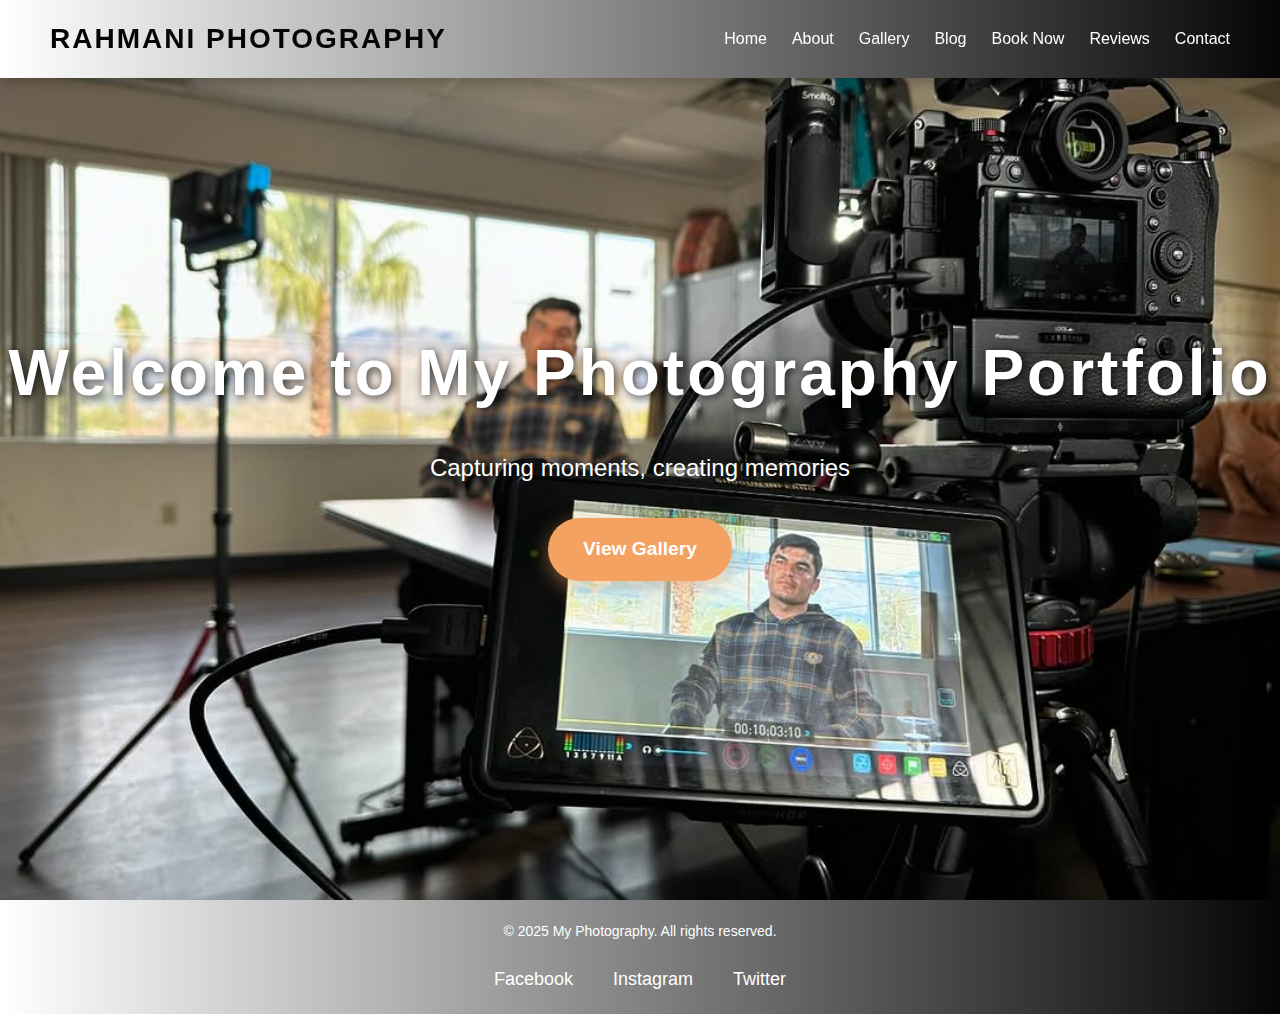
<file: index.html>
<!DOCTYPE html>
<html lang="en">
<head>
    <meta charset="UTF-8">
    <meta name="viewport" content="width=device-width, initial-scale=1.0">
    <title>Professional Photography</title>
    <link rel="stylesheet" href="css/styles.css">
</head>
<body>
    <header>
        <nav>
            <div class="logo">Rahmani Photography</div>
            <ul>
                <li><a href="index.html">Home</a></li>
                <li><a href="about.html">About</a></li>
                <li><a href="gallery.html">Gallery</a></li>
                <li><a href="blog.html">Blog</a></li>
                <li><a href="booking.html">Book Now</a></li>
                <li><a href="reviews.html">Reviews</a></li>
                <li><a href="contact.html">Contact</a></li>
            </ul>
        </nav>
    </header>
    
    <section class="hero">
        <h1>Welcome to My Photography Portfolio</h1>
        <p>Capturing moments, creating memories</p>
        <a href="gallery.html" class="btn">View Gallery</a>
    </section>
    
    <footer>
        <p>&copy; 2025 My Photography. All rights reserved.</p>
        <div class="social-media">
            <a href="https://www.facebook.com" target="_blank" rel="noopener noreferrer">Facebook</a>
            <a href="https://www.instagram.com" target="_blank" rel="noopener noreferrer">Instagram</a>
            <a href="https://www.twitter.com" target="_blank" rel="noopener noreferrer">Twitter</a>
        </div>
    </footer>
</body>
</html>
</file>
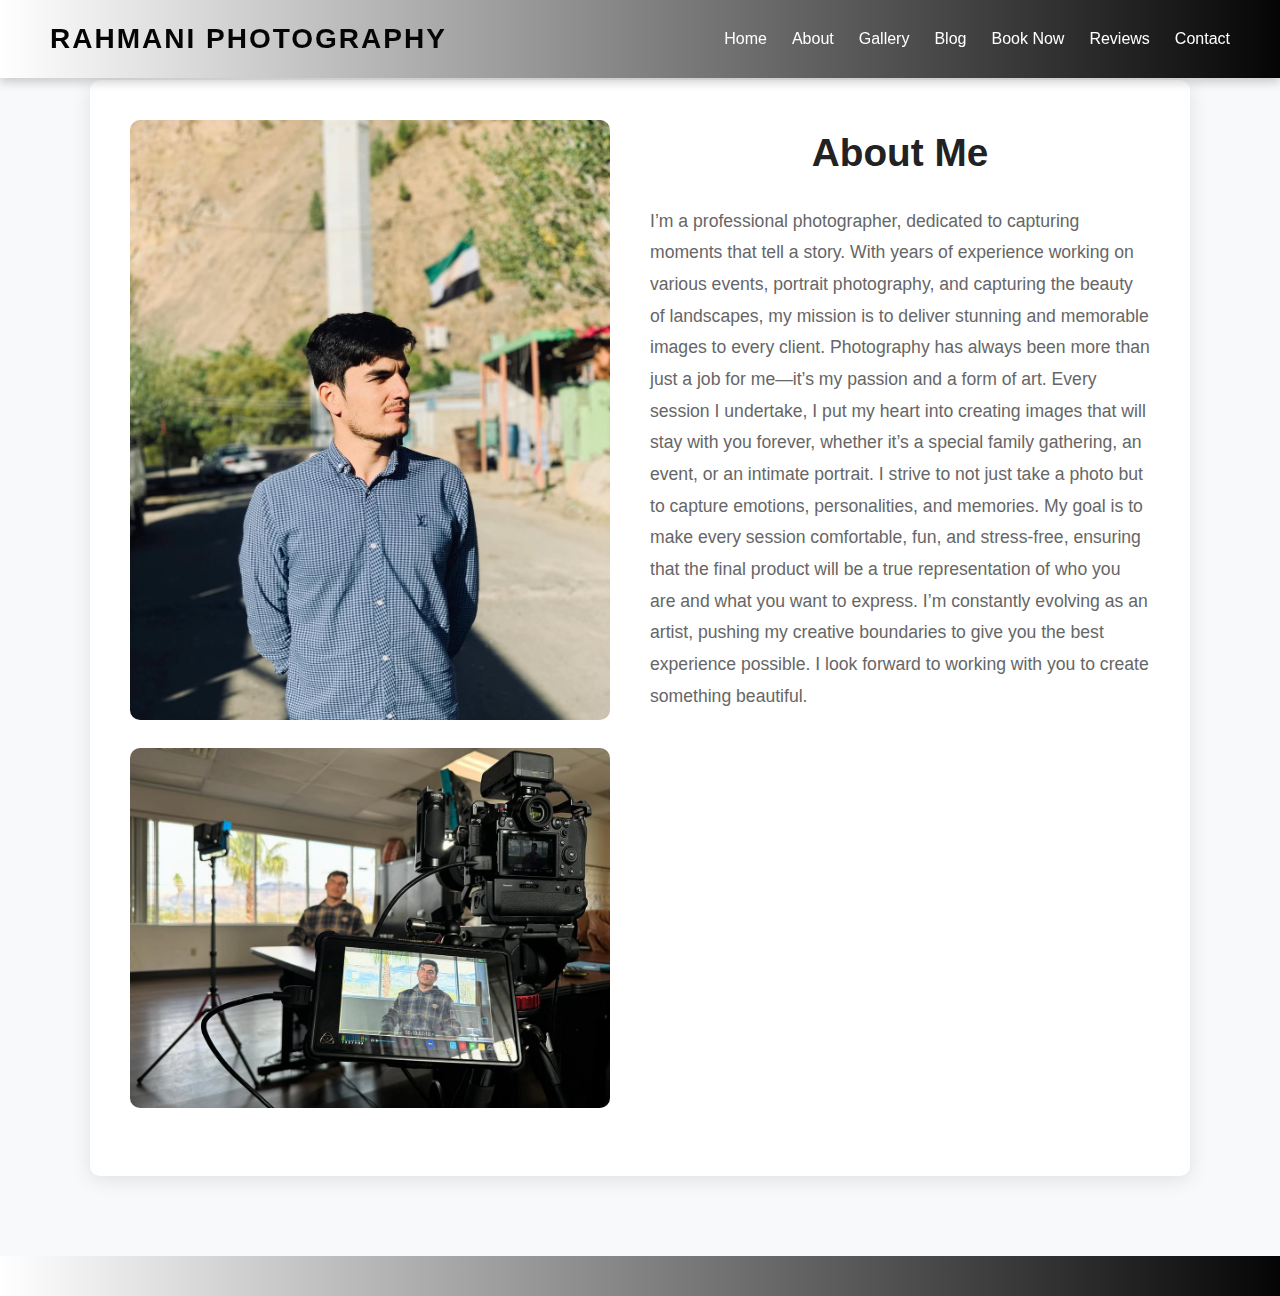
<file: about.html>
<!DOCTYPE html>
<html lang="en">
<head>
    <meta charset="UTF-8">
    <meta name="viewport" content="width=device-width, initial-scale=1.0">
    <meta http-equiv="X-UA-Compatible" content="ie=edge">
    <title>About Me</title>
    <link rel="stylesheet" href="css/styles.css">
</head>
<body>
    <header>
            <nav>
                <div class="logo">Rahmani Photography</div>
                <ul>
                    <li><a href="index.html">Home</a></li>
                    <li><a href="about.html">About</a></li>
                    <li><a href="gallery.html">Gallery</a></li>
                    <li><a href="blog.html">Blog</a></li>
                    <li><a href="booking.html">Book Now</a></li>
                    <li><a href="reviews.html">Reviews</a></li>
                    <li><a href="contact.html">Contact</a></li>
                </ul>
            </nav>
    </header>

    <!-- About Me Section -->
    <section class="about-container">
        <div class="about-left">
            <!-- First image of you -->
            <div class="about-image">
                <img src="images/about-me.jpg" alt="About Me">
            </div>
            <!-- Second image of you -->
            <div class="about-image">
                <img src="images/about-me-2.jpg" alt="Another Photo">
            </div>
        </div>
        
        <!-- Paragraph text on the right -->
        <div class="about-text">
            <h1>About Me</h1>
            <p>
                I’m a professional photographer, dedicated to capturing moments that tell a story. With years of experience working on various events, portrait photography, and capturing the beauty of landscapes, my mission is to deliver stunning and memorable images to every client. 
                Photography has always been more than just a job for me—it’s my passion and a form of art. Every session I undertake, I put my heart into creating images that will stay with you forever, whether it’s a special family gathering, an event, or an intimate portrait. I strive to not just take a photo but to capture emotions, personalities, and memories. 
                My goal is to make every session comfortable, fun, and stress-free, ensuring that the final product will be a true representation of who you are and what you want to express. 
                I’m constantly evolving as an artist, pushing my creative boundaries to give you the best experience possible. I look forward to working with you to create something beautiful.
            </p>
        </div>
    </section>

    <footer>
        <!-- Include footer here -->
    </footer>
</body>
</html>
</file>
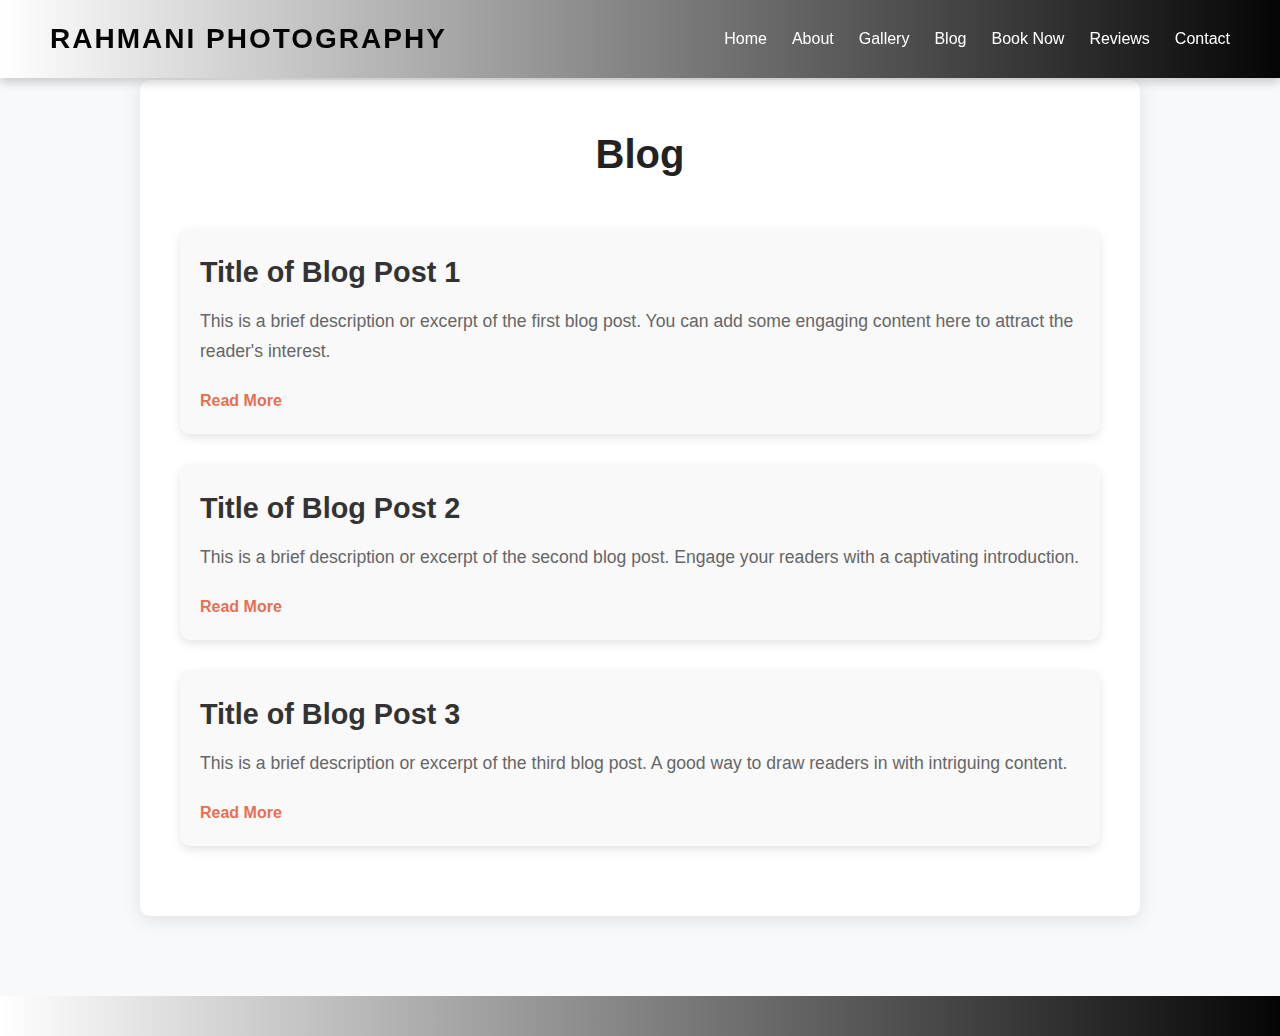
<file: blog.html>
<!DOCTYPE html>
<html lang="en">
<head>
    <meta charset="UTF-8">
    <meta name="viewport" content="width=device-width, initial-scale=1.0">
    <meta http-equiv="X-UA-Compatible" content="ie=edge">
    <title>Blog</title>
    <link rel="stylesheet" href="css/styles.css">
</head>
<body>
    <header>
        <nav>
            <div class="logo">Rahmani Photography</div>
            <ul>
                <li><a href="index.html">Home</a></li>
                <li><a href="about.html">About</a></li>
                <li><a href="gallery.html">Gallery</a></li>
                <li><a href="blog.html">Blog</a></li>
                <li><a href="booking.html">Book Now</a></li>
                <li><a href="reviews.html">Reviews</a></li>
                <li><a href="contact.html">Contact</a></li>
            </ul>
        </nav>
    </header>

    <!-- Blog Section -->
    <section class="blog-container">
        <h1>Blog</h1>
        
        <!-- Blog Post 1 -->
        <article class="blog-post">
            <h2>Title of Blog Post 1</h2>
            <p class="blog-excerpt">
                This is a brief description or excerpt of the first blog post. You can add some engaging content here to attract the reader's interest. 
            </p>
            <a href="blog-post1.html" class="read-more">Read More</a>
        </article>

        <!-- Blog Post 2 -->
        <article class="blog-post">
            <h2>Title of Blog Post 2</h2>
            <p class="blog-excerpt">
                This is a brief description or excerpt of the second blog post. Engage your readers with a captivating introduction.
            </p>
            <a href="blog-post2.html" class="read-more">Read More</a>
        </article>

        <!-- Blog Post 3 -->
        <article class="blog-post">
            <h2>Title of Blog Post 3</h2>
            <p class="blog-excerpt">
                This is a brief description or excerpt of the third blog post. A good way to draw readers in with intriguing content.
            </p>
            <a href="blog-post3.html" class="read-more">Read More</a>
        </article>
    </section>

    <footer>
        <!-- Include footer here -->
    </footer>
</body>
</html>
</file>
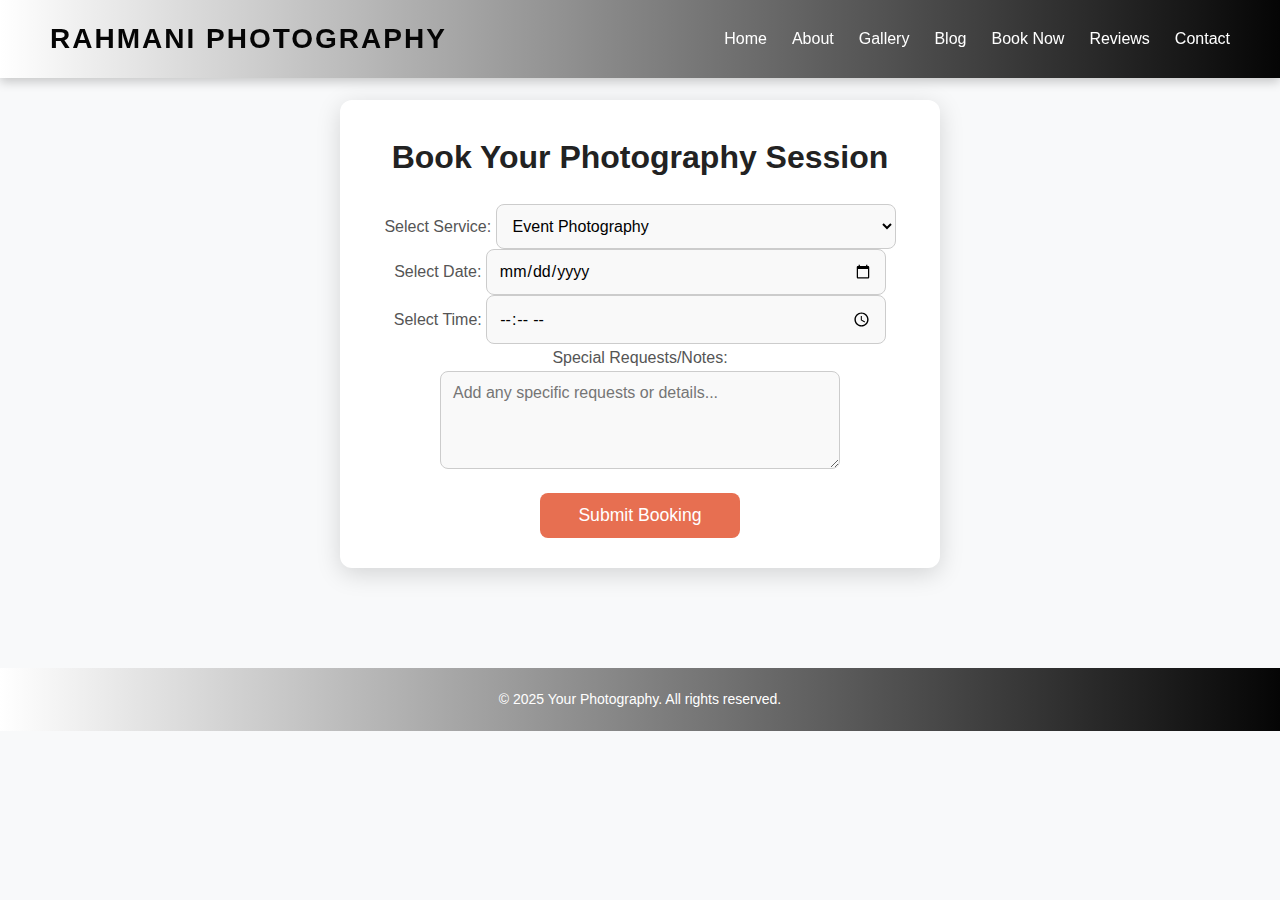
<file: booking.html>
<!DOCTYPE html>
<html lang="en">
<head>
    <meta charset="UTF-8">
    <meta name="viewport" content="width=device-width, initial-scale=1.0">
    <title>Online Booking</title>
    <link rel="stylesheet" href="css/styles.css">
</head>
<body>
    <header>
        <nav>
            <div class="logo">Rahmani Photography</div>
            <ul>
                <li><a href="index.html">Home</a></li>
                <li><a href="about.html">About</a></li>
                <li><a href="gallery.html">Gallery</a></li>
                <li><a href="blog.html">Blog</a></li>
                <li><a href="booking.html">Book Now</a></li>
                <li><a href="reviews.html">Reviews</a></li>
                <li><a href="contact.html">Contact</a></li>
            </ul>
        </nav>
    </header>

    <section class="booking-container">
        <h2>Book Your Photography Session</h2>

        <!-- Booking Form -->
        <div class="booking-form">
            <form id="bookingForm">
                <label for="service">Select Service:</label>
                <select id="service" required>
                    <option value="event-photography">Event Photography</option>
                    <option value="portrait">Portrait</option>
                    <option value="wedding">Wedding Photography</option>
                    <option value="product">Product Photography</option>
                </select>

                <label for="date">Select Date:</label>
                <input type="date" id="date" required>

                <label for="time">Select Time:</label>
                <input type="time" id="time" required>

                <label for="specialRequest">Special Requests/Notes:</label>
                <textarea id="specialRequest" rows="4" placeholder="Add any specific requests or details..."></textarea>

                <button type="submit">Submit Booking</button>
            </form>
        </div>

        <!-- Booking Confirmation -->
        <div class="confirmation" id="confirmation" style="display: none;">
            <h3>Booking Confirmed</h3>
            <p id="bookingDetails"></p>
        </div>
    </section>

    <footer>
        <p>&copy; 2025 Your Photography. All rights reserved.</p>
    </footer>

    <script src="js/booking.js"></script>
</body>
</html>
</file>
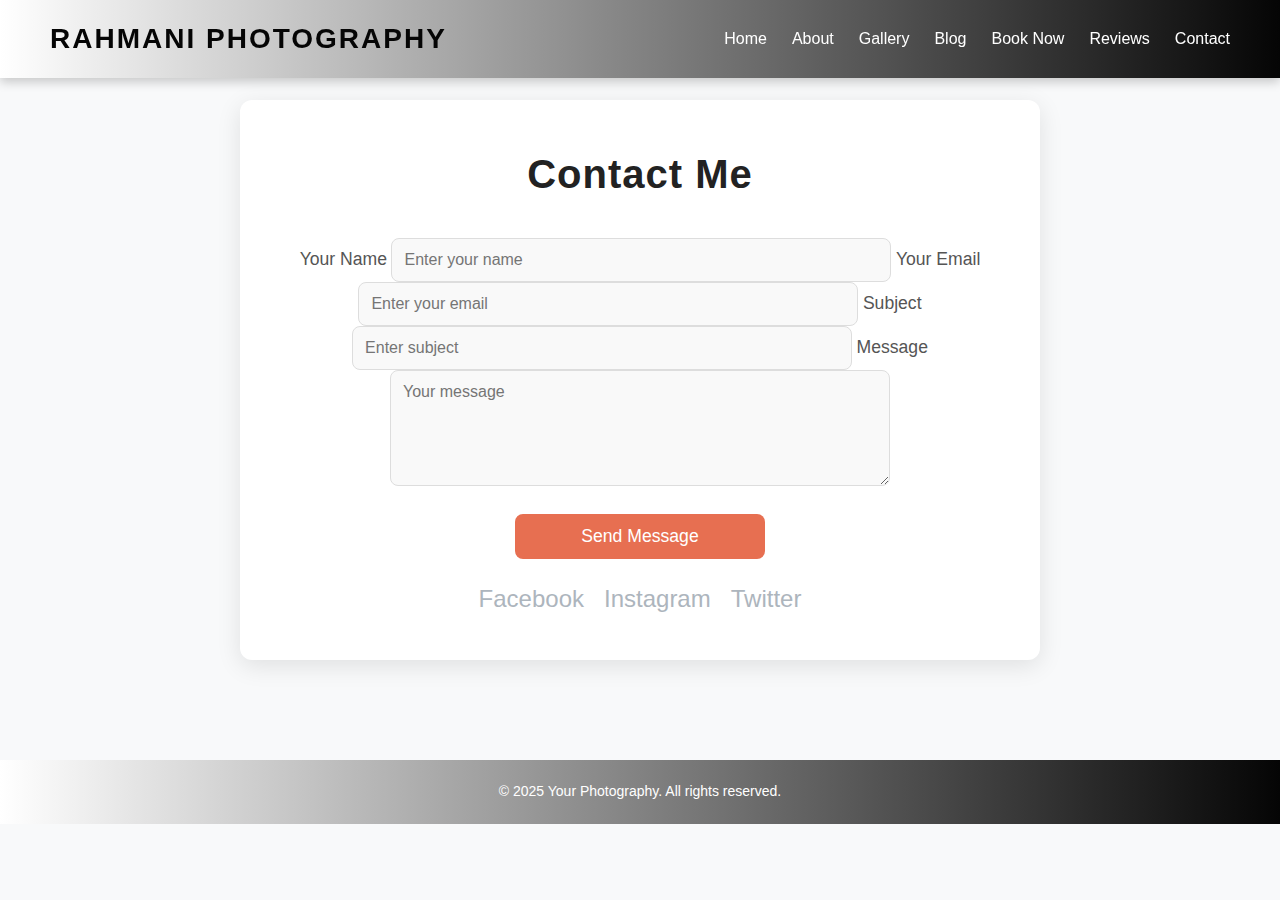
<file: contact.html>
<!DOCTYPE html>
<html lang="en">
<head>
    <meta charset="UTF-8">
    <meta name="viewport" content="width=device-width, initial-scale=1.0">
    <title>Contact Me</title>
    <link rel="stylesheet" href="./css/styles.css">
</head>
<body>
    <header>
        <nav>
            <div class="logo">Rahmani Photography</div>
            <ul>
                <li><a href="index.html">Home</a></li>
                <li><a href="about.html">About</a></li>
                <li><a href="gallery.html">Gallery</a></li>
                <li><a href="blog.html">Blog</a></li>
                <li><a href="booking.html">Book Now</a></li>
                <li><a href="reviews.html">Reviews</a></li>
                <li><a href="contact.html">Contact</a></li>
            </ul>
        </nav>
    </header>

    <section class="contact-container">
        <h2>Contact Me</h2>

        <!-- Contact Form -->
        <div class="contact-form">
            <form id="contactForm" action="submit-form.php" method="POST">
                <label for="name">Your Name</label>
                <input type="text" id="name" name="name" placeholder="Enter your name" required>

                <label for="email">Your Email</label>
                <input type="email" id="email" name="email" placeholder="Enter your email" required>

                <label for="subject">Subject</label>
                <input type="text" id="subject" name="subject" placeholder="Enter subject" required>

                <label for="message">Message</label>
                <textarea id="message" name="message" placeholder="Your message" rows="5" required></textarea>

                <button type="submit">Send Message</button>
            </form>
        </div>
        
        <!-- Success Message -->
        <div class="success-message" id="successMessage" style="display: none;">
            <h3>Thank You!</h3>
            <p>Your message has been sent. I'll get back to you soon.</p>
        </div>

        <!-- Social Media Links (Optional) -->
        <div class="social-media">
            <a href="https://facebook.com" target="_blank">Facebook</a>
            <a href="https://instagram.com" target="_blank">Instagram</a>
            <a href="https://twitter.com" target="_blank">Twitter</a>
        </div>
    </section>

    <footer>
        <p>&copy; 2025 Your Photography. All rights reserved.</p>
    </footer>

    <script src="./js/contact.js"></script>
</body>
</html>
</file>
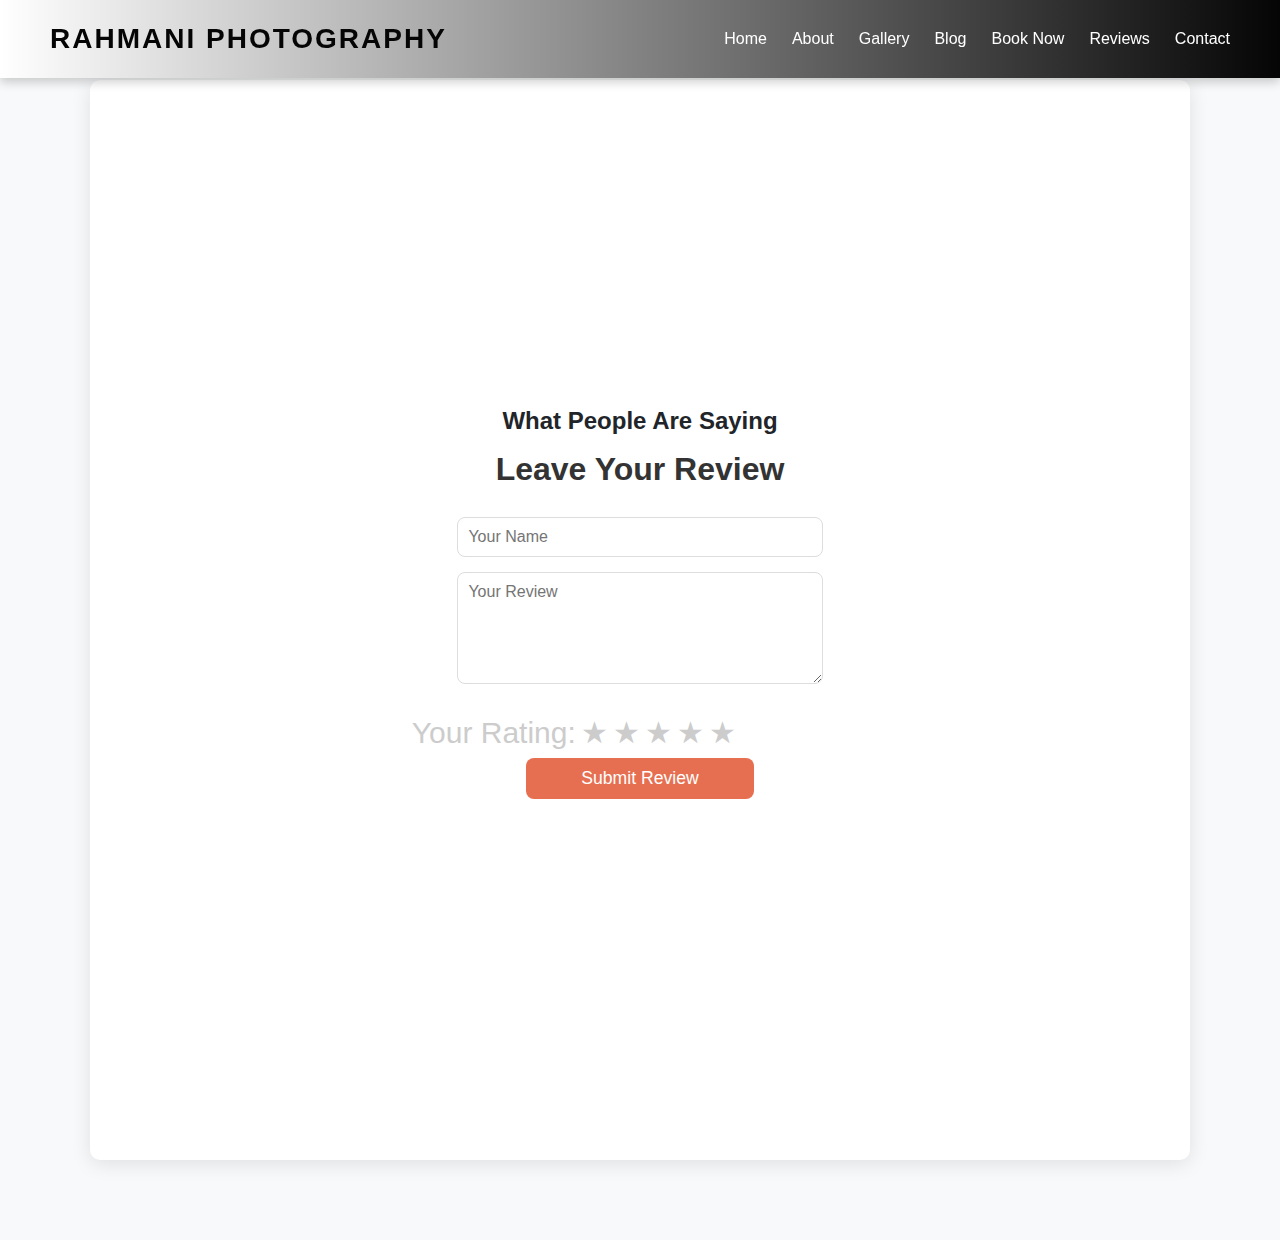
<file: reviews.html>
<!DOCTYPE html>
<html lang="en">
<head>
    <meta charset="UTF-8">
    <meta name="viewport" content="width=device-width, initial-scale=1.0">
    <title>Contact Me</title>
    <link rel="stylesheet" href="./css/styles.css">
</head>
<body>
    <header>
        <nav>
            <div class="logo">Rahmani Photography</div>
            <ul>
                <li><a href="index.html">Home</a></li>
                <li><a href="about.html">About</a></li>
                <li><a href="gallery.html">Gallery</a></li>
                <li><a href="blog.html">Blog</a></li>
                <li><a href="booking.html">Book Now</a></li>
                <li><a href="reviews.html">Reviews</a></li>
                <li><a href="contact.html">Contact</a></li>
            </ul>
        </nav>
    </header>

<section class="reviews-container">
    <h2>What People Are Saying</h2>
    
    <!-- Reviews Form -->
    <div class="reviews-form">
        <h3>Leave Your Review</h3>
        <form id="reviewForm">
            <!-- Name Field (Stacked) -->
            <input type="text" id="name" placeholder="Your Name" required>
            
            <!-- Comments Section (Stacked) -->
            <textarea id="review" placeholder="Your Review" rows="5" required></textarea>
            
            <!-- Star Rating (Stacked) -->
            <div class="star-rating">
                <label for="rating">Your Rating:</label>
                <span class="star" data-value="1">&#9733;</span>
                <span class="star" data-value="2">&#9733;</span>
                <span class="star" data-value="3">&#9733;</span>
                <span class="star" data-value="4">&#9733;</span>
                <span class="star" data-value="5">&#9733;</span>
                <input type="hidden" id="rating" name="rating" value="0" required>
            </div>
            
            <!-- Submit Button -->
            <button type="submit">Submit Review</button>
        </form>
    </div>
    
    <!-- Display Reviews -->
    <div class="reviews-display" id="reviewsDisplay">
        <!-- Reviews will be displayed here -->
    </div>
    
    <!-- Link to JavaScript File -->
    <script src="js/reviews.js"></script>
</section>
</body>
</html>
</file>
<file: css/styles.css>
/* Reset & Global Styles */
* {
    margin: 0;
    padding: 0;
    box-sizing: border-box;
    font-family: 'Inter', sans-serif;
}

body {
    background-color: #f8f9fa;
    color: #212529;
    line-height: 1.7;
}

/* Navigation */
nav {
    display: flex;
    justify-content: space-between;
    align-items: center;
    padding: 15px 50px;
    background: linear-gradient(to right, white, #050505);
    color: white;
    position: fixed;
    width: 100%;
    top: 0;
    z-index: 1000;
    box-shadow: 0 4px 10px rgba(0, 0, 0, 0.2);
}

nav .logo {
    font-size: 28px;
    font-weight: bold;
    text-transform: uppercase;
    letter-spacing: 2px;
    color: #050505;
}

nav ul {
    list-style: none;
    display: flex;
    gap: 25px;
}

nav ul li a {
    color: white;
    text-decoration: none;
    font-size: 16px;
    font-weight: 500;
    transition: color 0.3s ease;
}

nav ul li a:hover {
    color: #f4a261;
}

/* Hero Section */
.hero {
    height: 100vh; /* Make the hero section cover the full height of the screen */
    background: url('../images/about-me-2.jpg') no-repeat center center/cover;
    display: flex;
    flex-direction: column;
    justify-content: center;
    align-items: center;
    text-align: center;
    color: white;
    position: relative;
}

.hero h1 {
    font-size: 4rem;
    margin-bottom: 20px;
    text-shadow: 2px 2px 10px rgba(0, 0, 0, 0.8);
    letter-spacing: 3px;
    animation: fadeInDown 1.5s ease-in-out;
}

.hero p {
    font-size: 1.5rem;
    margin-bottom: 30px;
    animation: fadeInUp 1.5s ease-in-out;
}

.hero .btn {
    background: #f4a261;
    padding: 15px 35px;
    color: white;
    text-decoration: none;
    font-size: 1.2rem;
    font-weight: bold;
    border-radius: 50px;
    transition: all 0.3s ease;
    box-shadow: 0px 6px 20px rgba(244, 162, 97, 0.5);
}

.hero .btn:hover {
    background: #e76f51;
    transform: translateY(-5px);
    box-shadow: 0px 8px 25px rgba(231, 111, 81, 0.6);
}

@keyframes fadeInDown {
    from { opacity: 0; transform: translateY(-30px); }
    to { opacity: 1; transform: translateY(0); }
}

@keyframes fadeInUp {
    from { opacity: 0; transform: translateY(30px); }
    to { opacity: 1; transform: translateY(0); }
}

/* Footer */
footer {
    background: linear-gradient(to right, white, #050505);
    color: white;
    text-align: center;
    padding: 20px;
    font-size: 14px;
}

footer .social-media a {
    color: white;
    text-decoration: none;
    margin: 0 10px;
    font-size: 18px;
    transition: color 0.3s ease, transform 0.3s ease;
}

footer .social-media a:hover {
    color: #f4a261;
    transform: scale(1.2);
}


/* About Me Section */
.about-container {
    max-width: 1100px;
    margin: 80px auto;
    padding: 40px;
    background-color: #ffffff;
    box-shadow: 0px 4px 20px rgba(0, 0, 0, 0.1);
    border-radius: 10px;
    display: flex;
    justify-content: space-between; /* Align the images and text side-by-side */
    gap: 40px;
    animation: fadeIn 1.5s ease-in-out;
}

/* Left Column (Images) */
.about-left {
    flex: 1 1 300px;
}

.about-image {
    margin-bottom: 20px; /* Space between the two images */
}

.about-image img {
    width: 100%;
    height: auto;
    border-radius: 10px;
    object-fit: cover;
}

/* Right Column (Text) */
.about-text {
    flex: 1 1 500px;
    max-width: 500px;
    font-size: 1.1em;
    color: #666;
}

.about-text h1 {
    font-size: 2.2em;
    color: #222;
    margin-bottom: 20px;
}

.about-text p {
    line-height: 1.8;
}

/* Animation */
@keyframes fadeIn {
    from {
        opacity: 0;
        transform: translateY(20px);
    }
    to {
        opacity: 1;
        transform: translateY(0);
    }
}

/* Blog Page Styles */
.blog-container {
    max-width: 1000px;
    margin: 80px auto;
    padding: 40px;
    background-color: #ffffff;
    box-shadow: 0px 4px 20px rgba(0, 0, 0, 0.1);
    border-radius: 10px;
}

.blog-container h1 {
    font-size: 2.5em;
    color: #222;
    margin-bottom: 40px;
    text-align: center;
}

.blog-post {
    background-color: #f9f9f9;
    padding: 20px;
    margin-bottom: 30px;
    border-radius: 10px;
    box-shadow: 0px 4px 10px rgba(0, 0, 0, 0.1);
}

.blog-post h2 {
    font-size: 1.8em;
    margin-bottom: 10px;
    color: #333;
}

.blog-excerpt {
    font-size: 1.1em;
    color: #666;
    margin-bottom: 20px;
}

.read-more {
    color: #e76f51;
    font-weight: bold;
    text-decoration: none;
}

.read-more:hover {
    text-decoration: underline;
}

/* Gallery Layout */
.gallery-container {
    max-width: 1200px;
    margin: 50px auto;
    padding: 0 20px;
}

h1 {
    text-align: center;
    margin-bottom: 40px;
    font-size: 2.5em;
}

/* Gallery Grid */
.gallery-grid {
    display: flex;
    flex-wrap: wrap;
    justify-content: space-between;
    gap: 20px;
}

.gallery-item {
    width: 30%; /* Each item will take up about 30% of the width */
    margin-bottom: 20px;
    text-align: center;
}

.gallery-item img {
    width: 100%;
    height: auto;
    border-radius: 10px;
    transition: transform 0.3s ease;
}

.gallery-item:hover img {
    transform: scale(1.05); /* Slight zoom effect when hovering */
}

/* Image Descriptions */
.image-description {
    margin-top: 10px;
    font-size: 1em;
    color: #333;
    font-weight: 300;
    text-align: center;
    padding: 0 10px;
}

/* Lightbox Modal Styles */
.lightbox-modal {
    display: none;
    position: fixed;
    top: 0;
    left: 0;
    width: 100%;
    height: 100%;
    background-color: rgba(0, 0, 0, 0.8);
    z-index: 1000;
    justify-content: center;
    align-items: center;
}

.lightbox-content {
    max-width: 90%;
    max-height: 80%;
    display: block;
    margin: auto;
}

.close-btn {
    position: absolute;
    top: 20px;
    right: 20px;
    font-size: 36px;
    color: #fff;
    cursor: pointer;
    z-index: 1001;
}

.lightbox-content {
    animation: fadeIn 0.5s ease-in-out;
}

@keyframes fadeIn {
    from { opacity: 0; }
    to { opacity: 1; }
}


/* Reviews Section - Center the entire section */
.reviews-container {
    display: flex;
    flex-direction: column;
    justify-content: center;
    align-items: center;
    max-width: 1100px;
    margin: 80px auto;
    padding: 20px;
    background-color: #ffffff;
    box-shadow: 0px 4px 20px rgba(0, 0, 0, 0.1);
    border-radius: 10px;
    text-align: center;
    height: 120vh; /* Ensures the container takes up most of the vertical space */
}

/* Form Styling (centered vertically and horizontally) */
.reviews-form {
    display: flex;
    flex-direction: column;
    align-items: center;
    justify-content: center;
    width: 100%;
}

/* Reviews Form */
.reviews-form h3 {
    font-size: 2em;
    margin-bottom: 20px;
    color: #333;
}

/* Reviews Form Inputs and Textarea */
.reviews-form input,
.reviews-form textarea {
    padding: 10px;
    border-radius: 8px;
    border: 1px solid #ddd;
    font-size: 1em;
    width: 80%;
    max-width: 500px;
    margin-bottom: 15px; /* Added space between fields */
}

/* Star Rating */
.star-rating {
    display: flex;
    flex-direction: row;
    align-items: flex-start;
    gap: 5px;
    font-size: 30px;
    color: #ccc;
}

.star-rating .star {
    cursor: pointer;
    transition: color 0.3s ease;
}

.star-rating .star:hover,
.star-rating .star.selected {
    color: #f4a261;
}

/* Submit Button */
.reviews-form button {
    background-color: #e76f51;
    padding: 10px 20px;
    color: white;
    border: none;
    border-radius: 8px;
    cursor: pointer;
    font-size: 1.1em;
    width: 50%; /* Adjust button width */
    max-width: 250px;
}

.reviews-form button:hover {
    background-color: #f4a261;
}

/* Display Reviews */
.reviews-display {
    margin-top: 40px;
    display: flex;
    flex-direction: column;
    align-items: center;
    width: 100%;
}

.review-item {
    background-color: #f7f7f7;
    border-radius: 8px;
    padding: 15px;
    margin-bottom: 20px;
    box-shadow: 0px 4px 15px rgba(0, 0, 0, 0.05);
    text-align: left;
    width: 80%;
    max-width: 800px;
}

.review-item p {
    font-size: 1.1em;
    color: #555;
}

.review-item .review-author {
    font-weight: bold;
    color: #333;
}

.review-item .review-rating {
    color: #f4a261;
    font-size: 1.3em;
}



/* Booking Page */
.booking-container {
    max-width: 600px;
    margin: 100px auto;
    padding: 30px;
    background-color: #ffffff;
    border-radius: 12px;
    box-shadow: 0px 6px 25px rgba(0, 0, 0, 0.15);
    text-align: center;
}

.booking-container h2 {
    font-size: 2em;
    margin-bottom: 20px;
    color: #222;
}

.booking-form {
    display: flex;
    flex-direction: column;
    gap: 20px;
    align-items: center;
}

.booking-form label {
    font-size: 1em;
    margin-bottom: 5px;
    color: #555;
}

.booking-form select,
.booking-form input,
.booking-form textarea {
    width: 90%;
    max-width: 400px;
    padding: 12px;
    border-radius: 8px;
    border: 1px solid #ccc;
    font-size: 1em;
    background-color: #f9f9f9;
}

.booking-form button {
    background-color: #e76f51;
    padding: 12px 25px;
    color: white;
    border: none;
    border-radius: 8px;
    cursor: pointer;
    font-size: 1.1em;
    width: 60%;
    max-width: 200px;
    margin-top: 15px;
    transition: background-color 0.3s ease, transform 0.2s ease;
}

.booking-form button:hover {
    background-color: #f4a261;
    transform: scale(1.05);
}

/* Confirmation message */
.confirmation {
    background-color: #f9f9f9;
    padding: 20px;
    border-radius: 10px;
    margin-top: 20px;
    display: none; /* Hidden until form submission */
    box-shadow: 0px 4px 15px rgba(0, 0, 0, 0.1);
}

.confirmation h3 {
    font-size: 1.8em;
    margin-bottom: 10px;
    color: #333;
}

.confirmation p {
    font-size: 1em;
    color: #555;
}



/* Contact Page */
.contact-container {
    max-width: 1000px;
    margin: 80px auto;
    padding: 40px;
    background-color: #ffffff;
    border-radius: 12px;
    box-shadow: 0px 6px 25px rgba(0, 0, 0, 0.1);
    text-align: center;
    animation: fadeIn 1.5s ease-in-out;
}

/* Contact Header */
.contact-container h2 {
    font-size: 2.5em;
    margin-bottom: 30px;
    color: #222;
    letter-spacing: 1px;
}

/* Contact Form */
.contact-form {
    display: flex;
    flex-direction: column;
    gap: 20px;
    align-items: center;
}

.contact-form label {
    font-size: 1.1em;
    color: #555;
    margin-bottom: 5px;
    text-align: left;
    width: 100%;
    max-width: 500px;
}

/* Input and Textarea Fields */
.contact-form input,
.contact-form textarea {
    width: 100%;
    max-width: 500px;
    padding: 12px;
    border-radius: 8px;
    border: 1px solid #ddd;
    font-size: 1em;
    background-color: #f9f9f9;
    transition: border-color 0.3s ease;
}

/* Focus Effect on Input and Textarea */
.contact-form input:focus,
.contact-form textarea:focus {
    border-color: #f4a261;
    outline: none;
}

/* Contact Page */
.contact-container {
    max-width: 800px;
    margin: 100px auto;
    padding: 40px;
    background-color: #ffffff;
    border-radius: 12px;
    box-shadow: 0px 6px 25px rgba(0, 0, 0, 0.1);
    text-align: center;
    animation: fadeIn 1.5s ease-in-out;
}

/* Contact Header */
.contact-container h2 {
    font-size: 2.5em;
    margin-bottom: 30px;
    color: #222;
    letter-spacing: 1px;
}

/* Contact Form */
.contact-form {
    display: flex;
    flex-direction: column;
    gap: 20px;
    align-items: flex-start; /* Align form elements to the left */
}

/* Label Styling */
.contact-form label {
    font-size: 1.1em;
    color: #555;
    margin-bottom: 5px;
    text-align: left;
    width: 100%;
    max-width: 500px;
}

/* Input and Textarea Fields */
.contact-form input,
.contact-form textarea {
    width: 100%;
    max-width: 500px;
    padding: 12px;
    border-radius: 8px;
    border: 1px solid #ddd;
    font-size: 1em;
    background-color: #f9f9f9;
    transition: border-color 0.3s ease;
}

/* Focus Effect on Input and Textarea */
.contact-form input:focus,
.contact-form textarea:focus {
    border-color: #f4a261;
    outline: none;
}

/* Submit Button */
.contact-form button {
    background-color: #e76f51;
    padding: 12px 25px;
    color: white;
    border: none;
    border-radius: 8px;
    cursor: pointer;
    font-size: 1.1em;
    width: 50%;
    max-width: 250px;
    margin-top: 20px;
    transition: background-color 0.3s ease, transform 0.2s ease;
}

.contact-form button:hover {
    background-color: #f4a261;
    transform: scale(1.05);
}

/* Success Message */
.success-message {
    background-color: #f9f9f9;
    padding: 20px;
    border-radius: 10px;
    margin-top: 30px;
    box-shadow: 0px 4px 15px rgba(0, 0, 0, 0.1);
    animation: fadeIn 1s ease-in-out;
}

.success-message h3 {
    font-size: 2em;
    margin-bottom: 10px;
    color: #333;
}

.success-message p {
    font-size: 1.1em;
    color: #555;
}

/* Social Media Links */
.social-media {
    margin-top: 20px;
    display: flex;
    justify-content: center;
    gap: 20px;
}

.social-media a {
    text-decoration: none;
    font-size: 1.5em;
    color: #adb5bd;
    transition: color 0.3s ease, transform 0.3s ease;
}

.social-media a:hover {
    color: #f4a261;
    transform: scale(1.2);
}

/* Fade-in Animation for Containers */
@keyframes fadeIn {
    from {
        opacity: 0;
        transform: translateY(20px);
    }
    to {
        opacity: 1;
        transform: translateY(0);
    }
}
</file>
